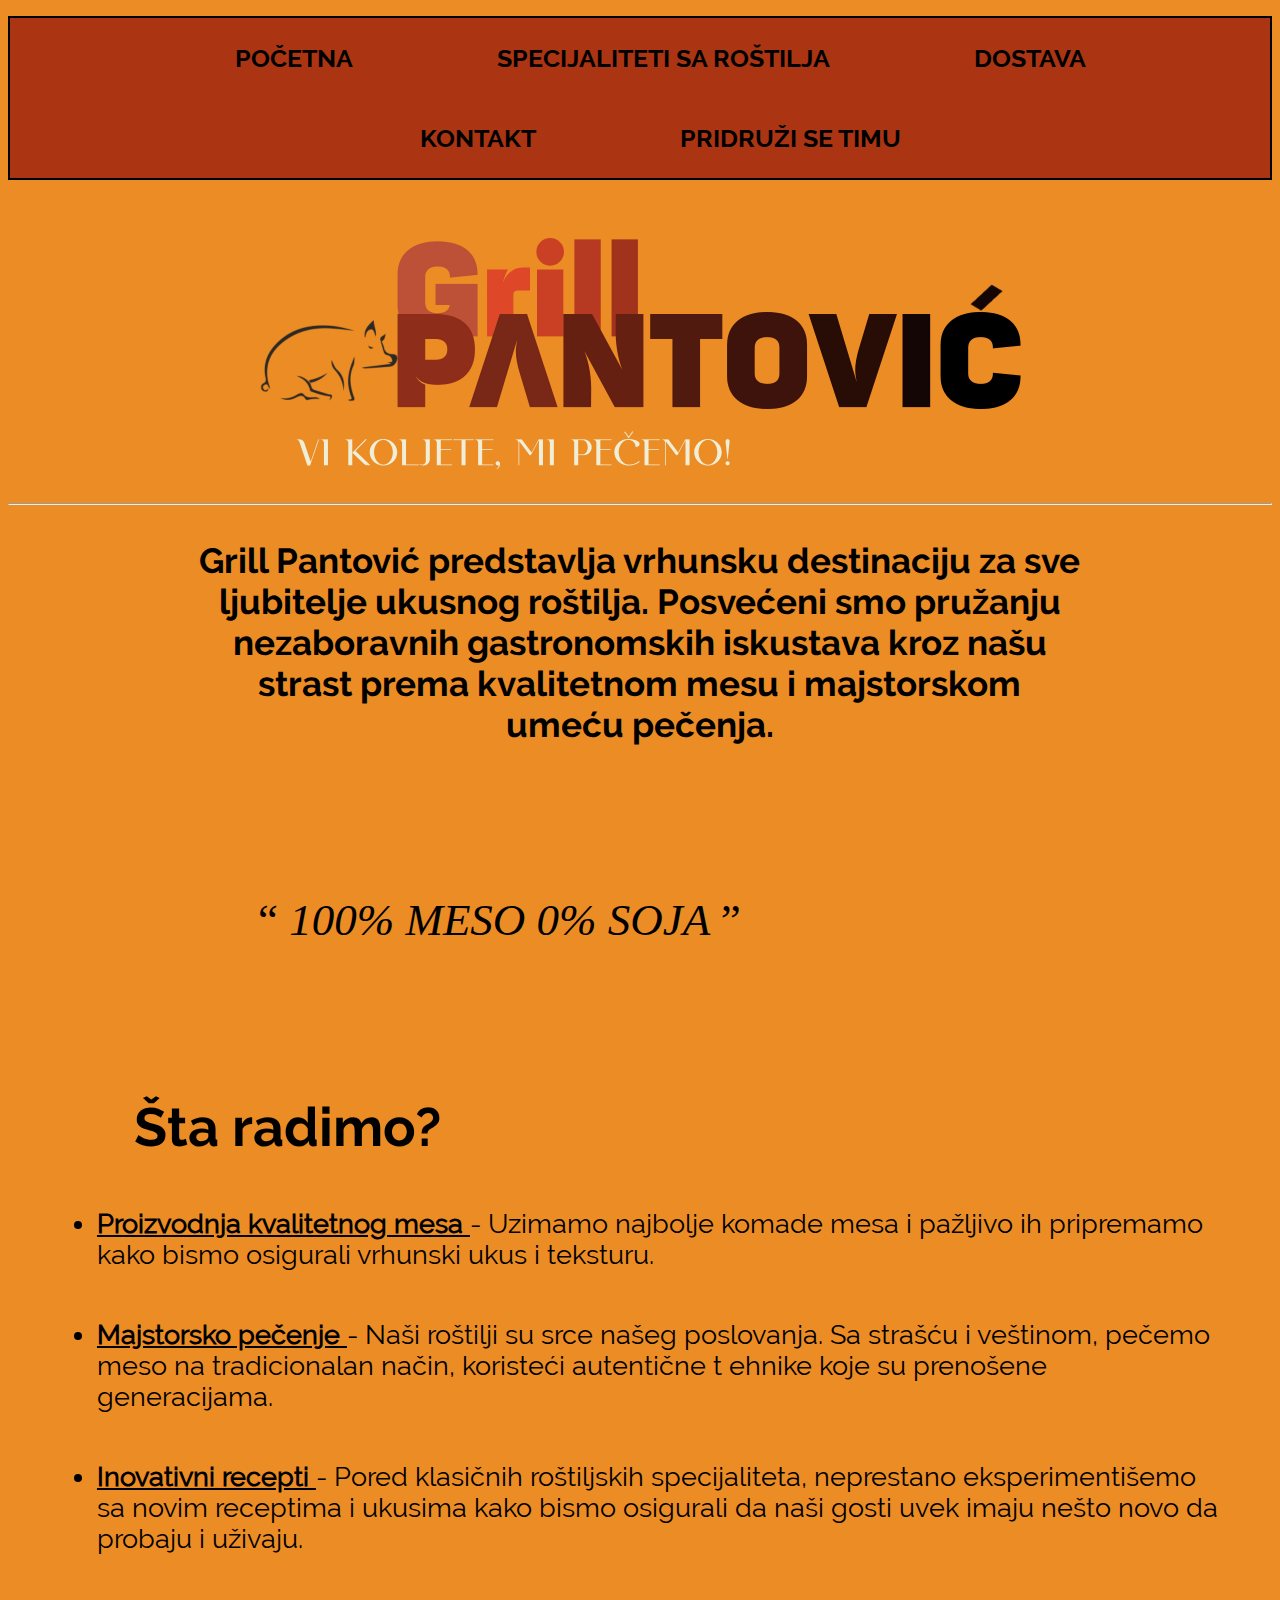
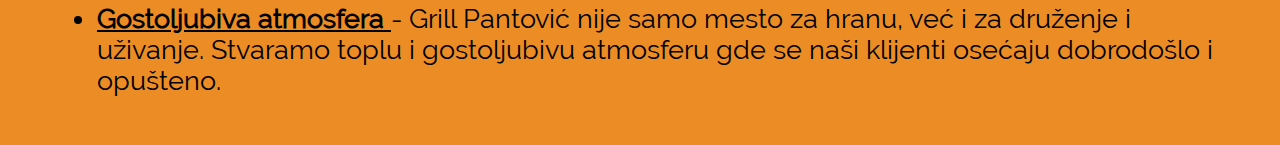
<file: index.html>
<!DOCTYPE html>
<html lang="en">
<head>
    <meta charset="UTF-8">
    <meta name="viewport" content="width=device-width, initial-scale=1.0">
    <title>Grill Pantović</title>
    <link rel="icon" type="image/x-icon" href="faviconlogo.png">
    <link rel="stylesheet" href="index.css">
</head> 
<body style="background-color:#ec8c25;">

<div class="navbar">
    <ul>
      <li><a href="index.html">Početna</a></li>
      <li><a href="meni.html">Specijaliteti sa roštilja</a></li>
      <li><a href="dostava.html" target="_blank">Dostava</a></li>
      <li><a href="kontakt.html">Kontakt</a></li>
      <li><a href="pridruzise.html">Pridruži se timu</a></li>
    </ul>
  </nav>
</div>
<center><img src="grillpantoviclogo.png" alt="Grill Pantovic logo i slogan" width="800"></center>

<hr>
  <h3 class="uvod"> Grill Pantović predstavlja vrhunsku destinaciju za sve ljubitelje ukusnog roštilja. 
    Posvećeni smo pružanju nezaboravnih gastronomskih iskustava kroz našu strast prema kvalitetnom mesu 
    i majstorskom umeću pečenja.</h3> 
<div class="animacijacitati">
  <span>
    <q> <i> 100% MESO 0% SOJA </i> </q>
<br>
<q> <i> KOLKO IM KIDA OVA GURMANSKA </i> </q>
<br>
<q> <i> IJAOOOO ALAL VAM VERA </i></q>
<br>
  </span>
</div>

<div class="opis">
<h2> Šta radimo? </h2>
<ul>
    <li> <b> <u> Proizvodnja kvalitetnog mesa</b> </u> - Uzimamo najbolje komade mesa i pažljivo ih pripremamo kako bismo 
        osigurali vrhunski ukus i teksturu. </li>
    <li> <b> <u>Majstorsko pečenje</b> </u> - Naši roštilji su srce našeg poslovanja. Sa strašću i veštinom, pečemo meso na 
        tradicionalan način, koristeći autentične t ehnike koje su prenošene generacijama.</li>
    <li> <b> <u>Inovativni recepti</b> </u> - Pored klasičnih roštiljskih specijaliteta, neprestano eksperimentišemo sa novim 
        receptima i ukusima kako bismo osigurali da naši gosti uvek imaju nešto novo da probaju i uživaju.</li>
    <li> <b> <u>Gostoljubiva atmosfera</b> </u> - Grill Pantović nije samo mesto za hranu, već i za druženje i uživanje. 
        Stvaramo toplu i gostoljubivu atmosferu gde se naši klijenti osećaju dobrodošlo i opušteno.</li>
</ul>
</div>
</body>
</file>
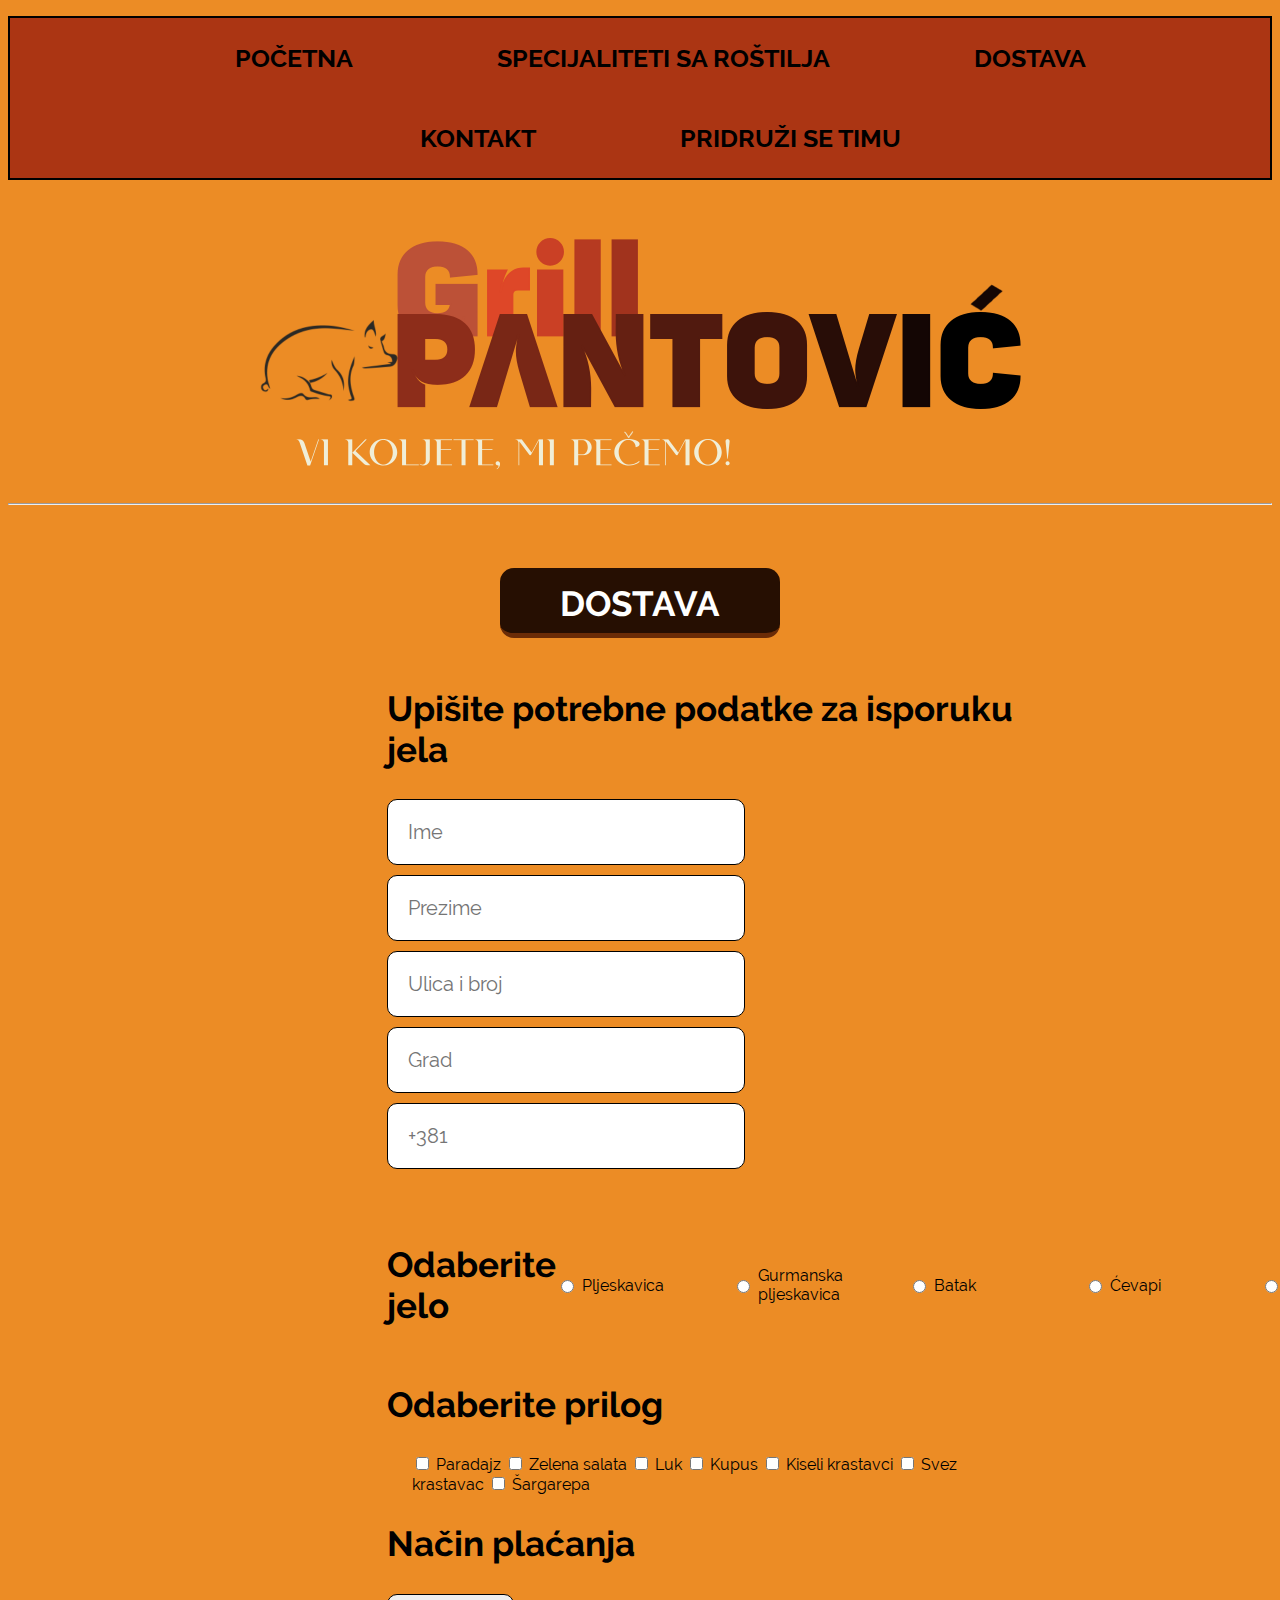
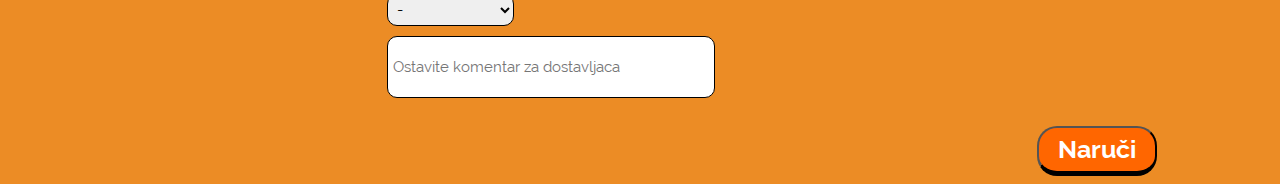
<file: dostava.html>
<!DOCTYPE html>
<html lang="en">
<head>
    <meta charset="UTF-8">
    <meta name="viewport" content="width=device-width, initial-scale=1.0">
    <title>Dostava - Grill Pantović</title>
    <link rel="icon" type="image/x-icon" href="faviconlogo.png">
    <link rel="stylesheet" href="dostava.css">
</head>
<body>
    <body style="background-color:#ec8c25;"></body>
    <div class="navbar">
        <nav>
            <ul>
                <li><a href="index.html">Početna</a></li>
                <li><a href="meni.html">Specijaliteti sa roštilja</a></li>
                <li><a href="dostava.html" target="_blank">Dostava</a></li>
                <li><a href="kontakt.html">Kontakt</a></li>
                <li><a href="pridruzise.html">Pridruži se timu</a></li>
            </ul>
          </nav>
        </div>
      <center><img src="grillpantoviclogo.png" alt="Grill Pantovic logo i slogan" width="800"></center>

      <hr>
    <center> <h1> DOSTAVA</h1> </center>
<div id="forma">    
<div class="licnipodaci">  
    <h2> Upišite potrebne podatke za isporuku jela </h2>

    <form>
        
        <input type="text" placeholder="Ime" required>
        
        <input type="text" placeholder="Prezime" required>
        
        <input type="text" placeholder="Ulica i broj" required>
        
        <input type="text" placeholder="Grad" required>
        
        <input type="number" placeholder="+381" required>
    </form>
</div>
    <br>
    <br>
<div class="odabirjela">  
        <h2> Odaberite jelo </h2>
        <input type="radio" name="has">
        <label for="has"> Pljeskavica </label>
        <input type="radio" name="has">
        <label for="has">Gurmanska pljeskavica </label>
        <input type="radio" name="has">
        <label for="has">Batak </label>
        <input type="radio" name="has">
        <label for="has">Ćevapi </label>
        <input type="radio" name="has">
        <label for="has">Pileće belo </label>
        <input type="radio" name="has">
        <label for="has">Ražnjići </label>
    <br>
    <br>
</div>
<h2> Odaberite prilog</h2>
<div class="prilog">
    <form>
        <input type="checkbox" name="prilog "> Paradajz
        <input type="checkbox" name="prilog"> Zelena salata
        <input type="checkbox" name="prilog"> Luk
        <input type="checkbox" name="prilog"> Kupus
        <input type="checkbox" name="prilog"> Kiseli krastavci
        <input type="checkbox" name="prilog"> Svez krastavac
        <input type="checkbox" name="prilog"> Šargarepa
    </form>
</div>

<h2> Način plaćanja</h2>
<div class="placanje">
    <form>
        <select>
            <option selected> - </option>
            <option> Gotovina </option>
            <option> Kartica </option>
        </select>
    </form>
</div>

    <input type="text" maxlength="50" class="komentar" placeholder="Ostavite komentar za dostavljaca" size="50">
    <br>
    <br>
    <input type="submit" class="dugme" value="Naruči">
</div>
</body>
</html>
</file>
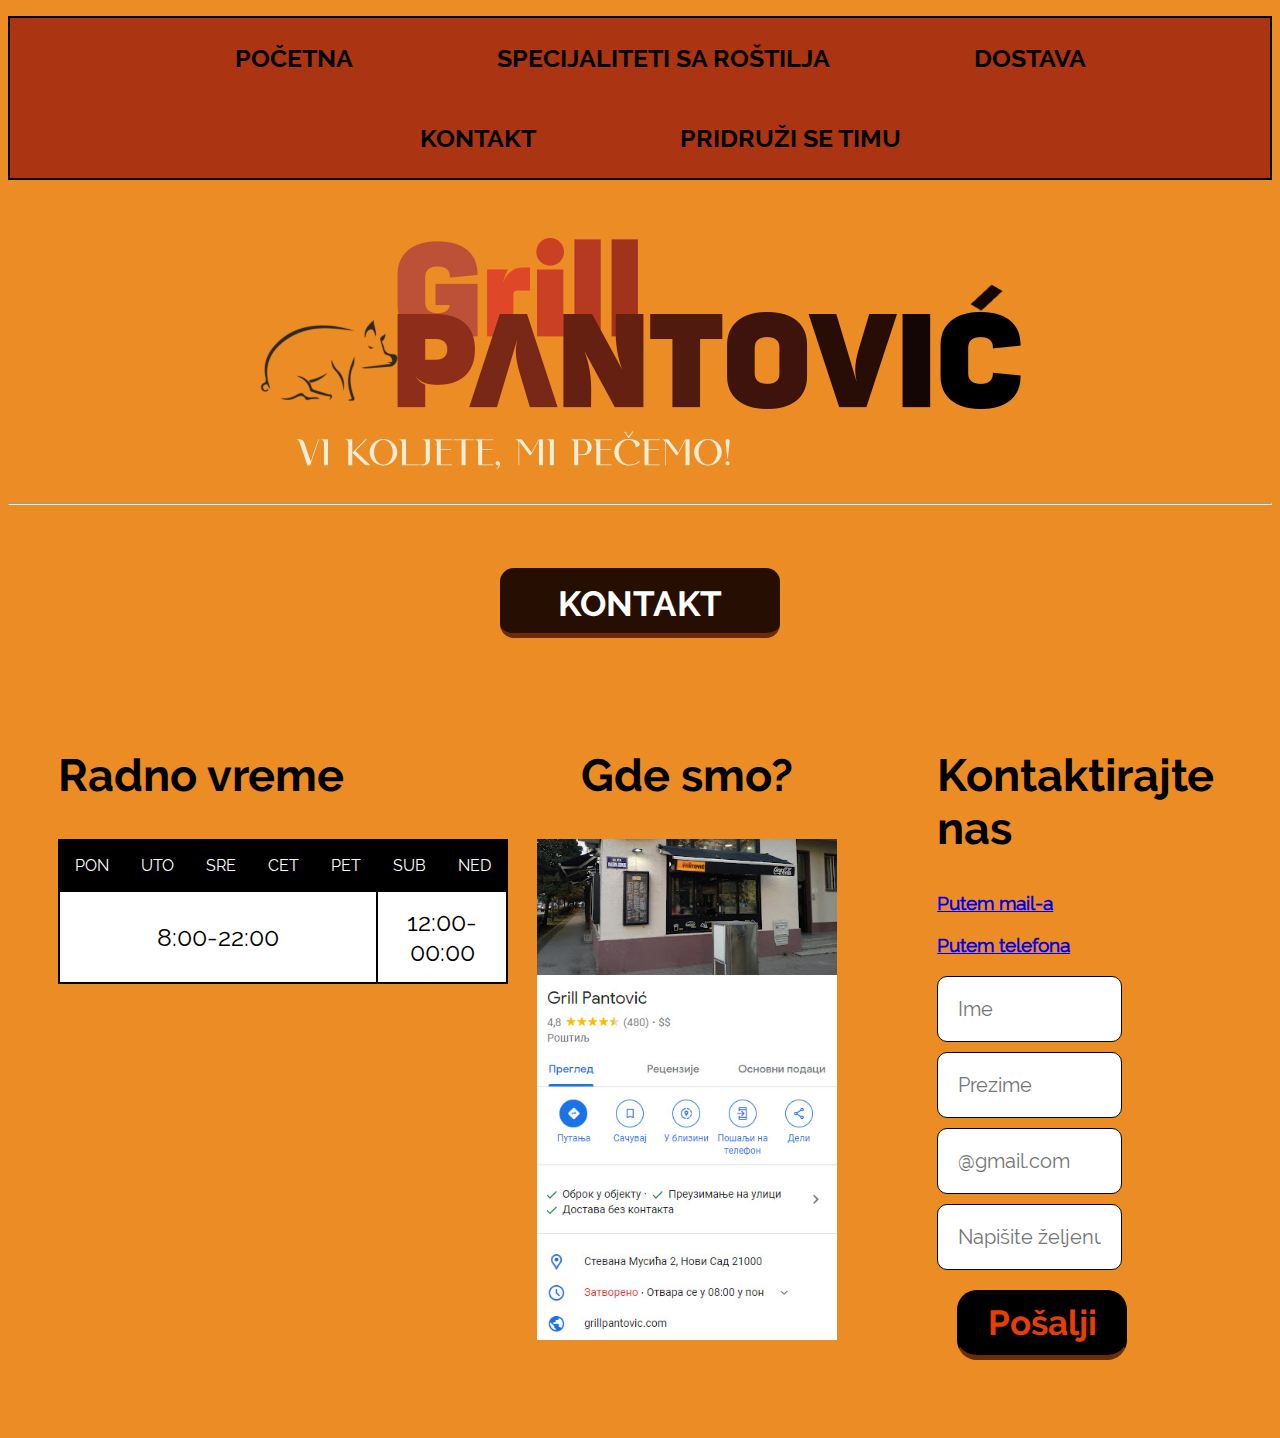
<file: kontakt.html>
<!DOCTYPE html>
<html lang="en">
<head>
    <meta charset="UTF-8">
    <meta name="viewport" content="width=device-width, initial-scale=1.0">
    <title>Galerija - Grill Pantović</title>
    <link rel="icon" type="image/x-icon" href="faviconlogo.png">
    <link rel="stylesheet" href="kontakt.css">
</head>
<body>
<div class="sve">
    <body style="background-color:#ec8c25;"></body>
    <div class="navbar">
        <nav>
            <ul>
                <li><a href="index.html">Početna</a></li>
                <li><a href="meni.html">Specijaliteti sa roštilja</a></li>
                <li><a href="dostava.html" target="_blank">Dostava</a></li>
                <li><a href="kontakt.html">Kontakt</a></li>
                <li><a href="pridruzise.html">Pridruži se timu</a></li>
            </ul>
          </nav>
        </div>
      <center><img src="grillpantoviclogo.png" alt="Grill Pantovic logo i slogan" width="800"></center>

      <hr>
    <center> <h1 id="naslov"> KONTAKT</h1> </center>
<div class="content">
<div class="tabela">
    <h2> Radno vreme </h2>
    <table>
        <tr>
            <td> PON </td>
            <td> UTO </td>
            <td> SRE </td>
            <td> CET </td>
            <td> PET </td>
            <td> SUB </td>
            <td> NED </td>
        </tr>

        <tr>
            <td colspan="5">8:00-22:00</td>
            <td colspan="2">12:00-00:00</td>
            
        </tr>
    </table>
</div>
        <div class="lokacija">
            <center><h2> Gde smo? </h2>
            <img src="kontakt/lokacija.jpg" alt="Grill Pantovic logo i slogan" width="300"></center>
        </div>
        <div class="kontakt">
            <h2> Kontaktirajte nas </h2>
            <h3><a href="mailto:grillpantovic@gmail.com">Putem mail-a </a></h3>
            <h3><a href="callto:+381642840755"> Putem telefona </a></h3>
                <form>
                     
                     <input type="text" placeholder="Ime" required>
                    
                       <input type="text" placeholder="Prezime" required>
                      
                      <input type="email" placeholder="@gmail.com" required>
                     
                     <input type="text" placeholder="Napišite željenu poruku ovde..." required id="poruka">
                         <input type="button" id="dugme" value="Pošalji">
                </form>
        </div>
    </div>
</div>
</body>
</html>
</file>
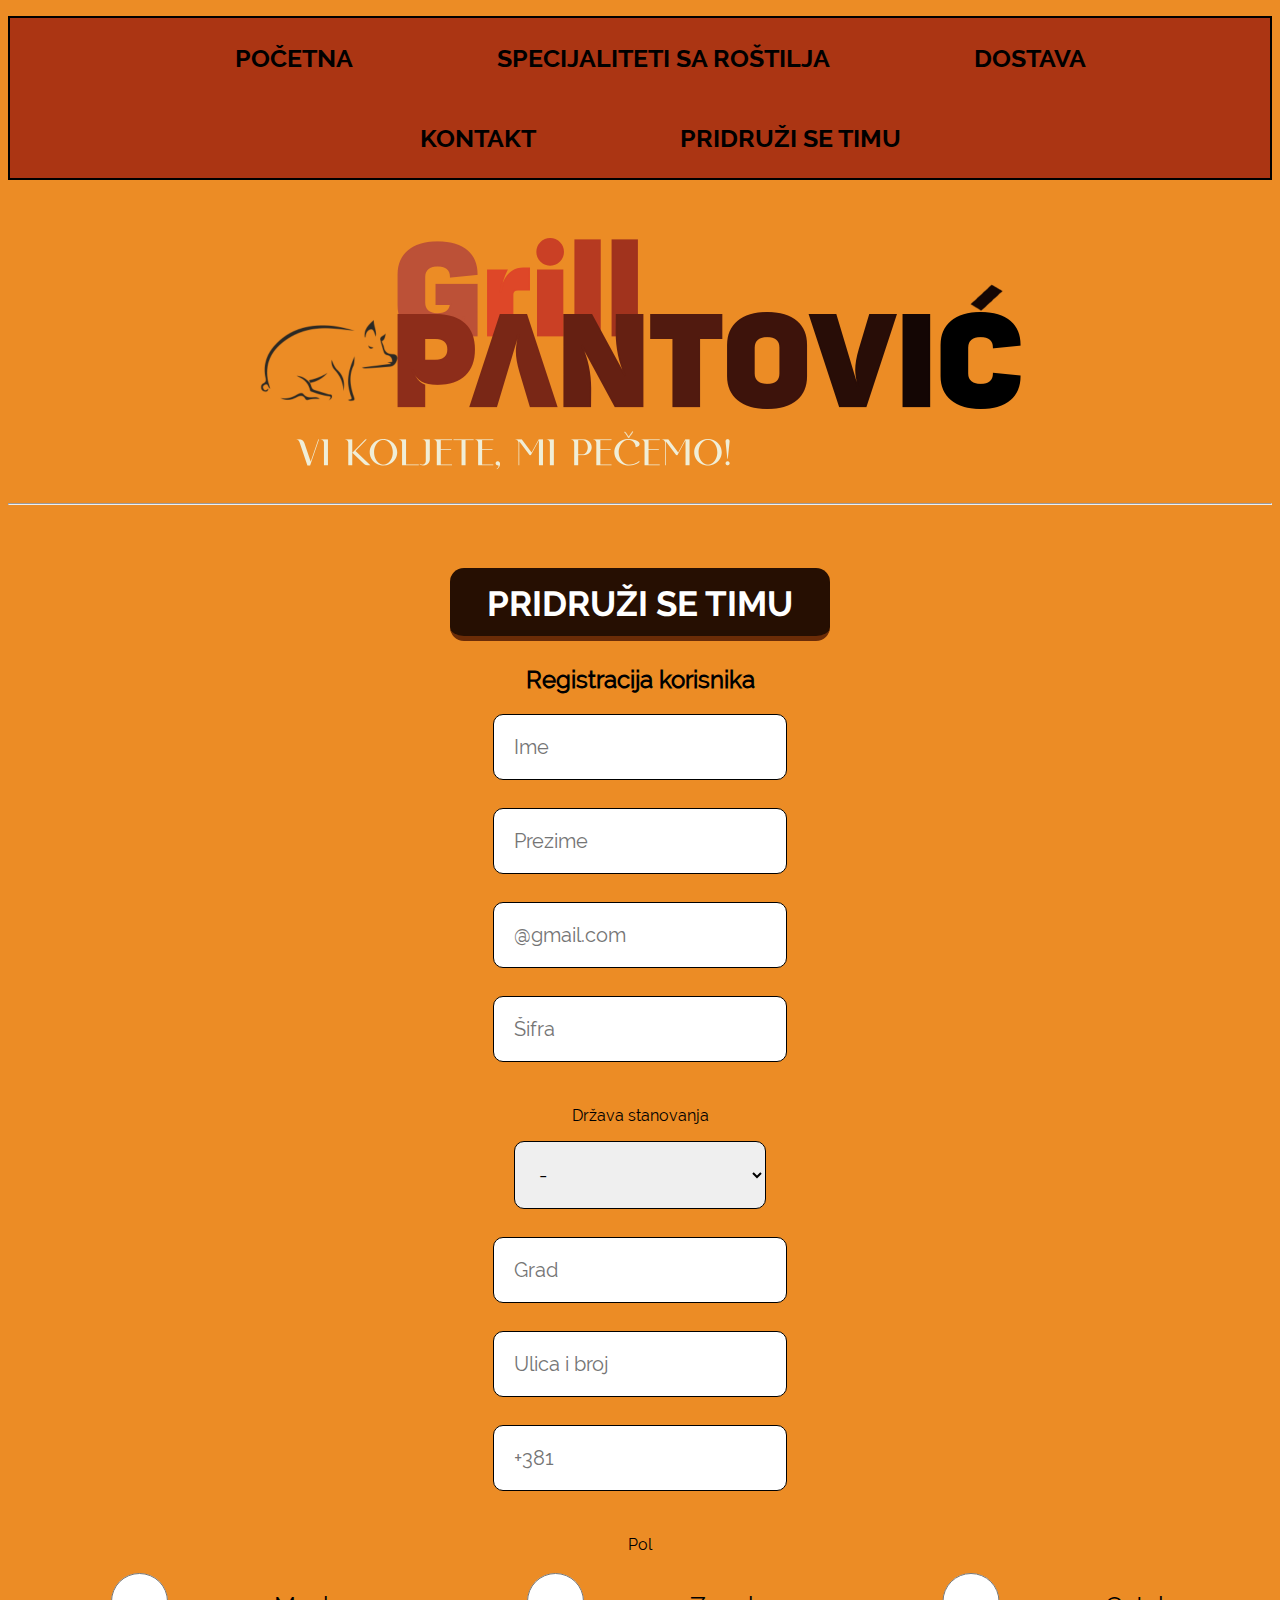
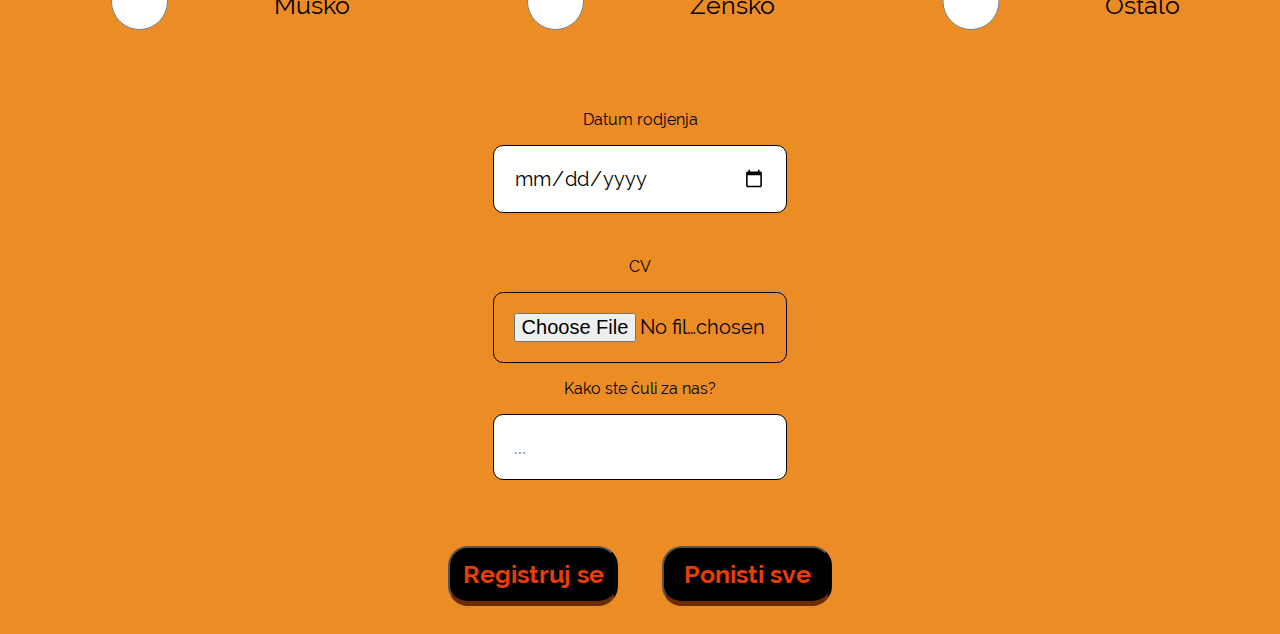
<file: pridruzise.html>
<!DOCTYPE html>
<html lang="en">
<head>
    <meta charset="UTF-8">
    <meta name="viewport" content="width=device-width, initial-scale=1.0">
    <title>Pridruži se timu - Grill Pantović</title>
    <link rel="icon" type="image/x-icon" href="faviconlogo.png">
    <link rel="stylesheet" href="pridruzise.css">
</head>
<body>
    <body style="background-color:#ec8c25;"></body>
    <div class="navbar">
        <nav>
            <ul>
                <li><a href="index.html">Početna</a></li>
                <li><a href="meni.html">Specijaliteti sa roštilja</a></li>
                <li><a href="dostava.html" target="_blank">Dostava</a></li>
                <li><a href="kontakt.html">Kontakt</a></li>
                <li><a href="pridruzise.html">Pridruži se timu</a></li>
            </ul>
          </nav>
        </div>
      <center><img src="grillpantoviclogo.png" alt="Grill Pantovic logo i slogan" width="800"></center>

      <hr>
    <center> <h1> PRIDRUŽI SE TIMU </h1> </center>
    <center>
    <h2> Registracija korisnika</h2>
<div class="upis">
        <input type="text" placeholder="Ime" required>
        <br>
        <input type="text" placeholder="Prezime" required>
        <br>
        <input type="email" placeholder="@gmail.com" required>
        <br>
        <input type="password" placeholder="Šifra" required>
        <br>
        <p> Država stanovanja </p>
        <select>
                <option selected> - </option>
                <option value="Afghanistan">Afghanistan</option>
                <option value="Åland Islands">Åland Islands</option>
                <option value="Albania">Albania</option>
                <option value="Algeria">Algeria</option>
                <option value="American Samoa">American Samoa</option>
                <option value="Andorra">Andorra</option>
                <option value="Angola">Angola</option>
                <option value="Anguilla">Anguilla</option>
                <option value="Antarctica">Antarctica</option>
                <option value="Antigua and Barbuda">Antigua and Barbuda</option>
                <option value="Argentina">Argentina</option>
                <option value="Armenia">Armenia</option>
                <option value="Aruba">Aruba</option>
                <option value="Australia">Australia</option>
                <option value="Austria">Austria</option>
                <option value="Azerbaijan">Azerbaijan</option>
                <option value="Bahamas">Bahamas</option>
                <option value="Bahrain">Bahrain</option>
                <option value="Bangladesh">Bangladesh</option>
                <option value="Barbados">Barbados</option>
                <option value="Belarus">Belarus</option>
                <option value="Belgium">Belgium</option>
                <option value="Belize">Belize</option>
                <option value="Benin">Benin</option>
                <option value="Bermuda">Bermuda</option>
                <option value="Bhutan">Bhutan</option>
                <option value="Bolivia">Bolivia</option>
                <option value="Bosnia and Herzegovina">Bosnia and Herzegovina</option>
                <option value="Botswana">Botswana</option>
                <option value="Bouvet Island">Bouvet Island</option>
                <option value="Brazil">Brazil</option>
                <option value="British Indian Ocean Territory">British Indian Ocean Territory</option>
                <option value="Brunei Darussalam">Brunei Darussalam</option>
                <option value="Bulgaria">Bulgaria</option>
                <option value="Burkina Faso">Burkina Faso</option>
                <option value="Burundi">Burundi</option>
                <option value="Cambodia">Cambodia</option>
                <option value="Cameroon">Cameroon</option>
                <option value="Canada">Canada</option>
                <option value="Cape Verde">Cape Verde</option>
                <option value="Cayman Islands">Cayman Islands</option>
                <option value="Central African Republic">Central African Republic</option>
                <option value="Chad">Chad</option>
                <option value="Chile">Chile</option>
                <option value="China">China</option>
                <option value="Christmas Island">Christmas Island</option>
                <option value="Cocos (Keeling) Islands">Cocos (Keeling) Islands</option>
                <option value="Colombia">Colombia</option>
                <option value="Comoros">Comoros</option>
                <option value="Congo">Congo</option>
                <option value="Congo, The Democratic Republic of The">Congo, The Democratic Republic of The</option>
                <option value="Cook Islands">Cook Islands</option>
                <option value="Costa Rica">Costa Rica</option>
                <option value="Cote D'ivoire">Cote D'ivoire</option>
                <option value="Croatia">Croatia</option>
                <option value="Cuba">Cuba</option>
                <option value="Cyprus">Cyprus</option>
                <option value="Czech Republic">Czech Republic</option>
                <option value="Denmark">Denmark</option>
                <option value="Djibouti">Djibouti</option>
                <option value="Dominica">Dominica</option>
                <option value="Dominican Republic">Dominican Republic</option>
                <option value="Ecuador">Ecuador</option>
                <option value="Egypt">Egypt</option>
                <option value="El Salvador">El Salvador</option>
                <option value="Equatorial Guinea">Equatorial Guinea</option>
                <option value="Eritrea">Eritrea</option>
                <option value="Estonia">Estonia</option>
                <option value="Ethiopia">Ethiopia</option>
                <option value="Falkland Islands (Malvinas)">Falkland Islands (Malvinas)</option>
                <option value="Faroe Islands">Faroe Islands</option>
                <option value="Fiji">Fiji</option>
                <option value="Finland">Finland</option>
                <option value="France">France</option>
                <option value="French Guiana">French Guiana</option>
                <option value="French Polynesia">French Polynesia</option>
                <option value="French Southern Territories">French Southern Territories</option>
                <option value="Gabon">Gabon</option>
                <option value="Gambia">Gambia</option>
                <option value="Georgia">Georgia</option>
                <option value="Germany">Germany</option>
                <option value="Ghana">Ghana</option>
                <option value="Gibraltar">Gibraltar</option>
                <option value="Greece">Greece</option>
                <option value="Greenland">Greenland</option>
                <option value="Grenada">Grenada</option>
                <option value="Guadeloupe">Guadeloupe</option>
                <option value="Guam">Guam</option>
                <option value="Guatemala">Guatemala</option>
                <option value="Guernsey">Guernsey</option>
                <option value="Guinea">Guinea</option>
                <option value="Guinea-bissau">Guinea-bissau</option>
                <option value="Guyana">Guyana</option>
                <option value="Haiti">Haiti</option>
                <option value="Heard Island and Mcdonald Islands">Heard Island and Mcdonald Islands</option>
                <option value="Holy See (Vatican City State)">Holy See (Vatican City State)</option>
                <option value="Honduras">Honduras</option>
                <option value="Hong Kong">Hong Kong</option>
                <option value="Hungary">Hungary</option>
                <option value="Iceland">Iceland</option>
                <option value="India">India</option>
                <option value="Indonesia">Indonesia</option>
                <option value="Iran, Islamic Republic of">Iran, Islamic Republic of</option>
                <option value="Iraq">Iraq</option>
                <option value="Ireland">Ireland</option>
                <option value="Isle of Man">Isle of Man</option>
                <option value="Israel">Israel</option>
                <option value="Italy">Italy</option>
                <option value="Jamaica">Jamaica</option>
                <option value="Japan">Japan</option>
                <option value="Jersey">Jersey</option>
                <option value="Jordan">Jordan</option>
                <option value="Kazakhstan">Kazakhstan</option>
                <option value="Kenya">Kenya</option>
                <option value="Kiribati">Kiribati</option>
                <option value="Korea, Democratic People's Republic of">Korea, Democratic People's Republic of</option>
                <option value="Korea, Republic of">Korea, Republic of</option>
                <option value="Kuwait">Kuwait</option>
                <option value="Kyrgyzstan">Kyrgyzstan</option>
                <option value="Lao People's Democratic Republic">Lao People's Democratic Republic</option>
                <option value="Latvia">Latvia</option>
                <option value="Lebanon">Lebanon</option>
                <option value="Lesotho">Lesotho</option>
                <option value="Liberia">Liberia</option>
                <option value="Libyan Arab Jamahiriya">Libyan Arab Jamahiriya</option>
                <option value="Liechtenstein">Liechtenstein</option>
                <option value="Lithuania">Lithuania</option>
                <option value="Luxembourg">Luxembourg</option>
                <option value="Macao">Macao</option>
                <option value="Macedonia, The Former Yugoslav Republic of">Macedonia, The Former Yugoslav Republic of</option>
                <option value="Madagascar">Madagascar</option>
                <option value="Malawi">Malawi</option>
                <option value="Malaysia">Malaysia</option>
                <option value="Maldives">Maldives</option>
                <option value="Mali">Mali</option>
                <option value="Malta">Malta</option>
                <option value="Marshall Islands">Marshall Islands</option>
                <option value="Martinique">Martinique</option>
                <option value="Mauritania">Mauritania</option>
                <option value="Mauritius">Mauritius</option>
                <option value="Mayotte">Mayotte</option>
                <option value="Mexico">Mexico</option>
                <option value="Micronesia, Federated States of">Micronesia, Federated States of</option>
                <option value="Moldova, Republic of">Moldova, Republic of</option>
                <option value="Monaco">Monaco</option>
                <option value="Mongolia">Mongolia</option>
                <option value="Montenegro">Montenegro</option>
                <option value="Montserrat">Montserrat</option>
                <option value="Morocco">Morocco</option>
                <option value="Mozambique">Mozambique</option>
                <option value="Myanmar">Myanmar</option>
                <option value="Namibia">Namibia</option>
                <option value="Nauru">Nauru</option>
                <option value="Nepal">Nepal</option>
                <option value="Netherlands">Netherlands</option>
                <option value="Netherlands Antilles">Netherlands Antilles</option>
                <option value="New Caledonia">New Caledonia</option>
                <option value="New Zealand">New Zealand</option>
                <option value="Nicaragua">Nicaragua</option>
                <option value="Niger">Niger</option>
                <option value="Nigeria">Nigeria</option>
                <option value="Niue">Niue</option>
                <option value="Norfolk Island">Norfolk Island</option>
                <option value="Northern Mariana Islands">Northern Mariana Islands</option>
                <option value="Norway">Norway</option>
                <option value="Oman">Oman</option>
                <option value="Pakistan">Pakistan</option>
                <option value="Palau">Palau</option>
                <option value="Palestinian Territory, Occupied">Palestinian Territory, Occupied</option>
                <option value="Panama">Panama</option>
                <option value="Papua New Guinea">Papua New Guinea</option>
                <option value="Paraguay">Paraguay</option>
                <option value="Peru">Peru</option>
                <option value="Philippines">Philippines</option>
                <option value="Pitcairn">Pitcairn</option>
                <option value="Poland">Poland</option>
                <option value="Portugal">Portugal</option>
                <option value="Puerto Rico">Puerto Rico</option>
                <option value="Qatar">Qatar</option>
                <option value="Reunion">Reunion</option>
                <option value="Romania">Romania</option>
                <option value="Russian Federation">Russian Federation</option>
                <option value="Rwanda">Rwanda</option>
                <option value="Saint Helena">Saint Helena</option>
                <option value="Saint Kitts and Nevis">Saint Kitts and Nevis</option>
                <option value="Saint Lucia">Saint Lucia</option>
                <option value="Saint Pierre and Miquelon">Saint Pierre and Miquelon</option>
                <option value="Saint Vincent and The Grenadines">Saint Vincent and The Grenadines</option>
                <option value="Samoa">Samoa</option>
                <option value="San Marino">San Marino</option>
                <option value="Sao Tome and Principe">Sao Tome and Principe</option>
                <option value="Saudi Arabia">Saudi Arabia</option>
                <option value="Senegal">Senegal</option>
                <option value="Serbia">Serbia</option>
                <option value="Seychelles">Seychelles</option>
                <option value="Sierra Leone">Sierra Leone</option>
                <option value="Singapore">Singapore</option>
                <option value="Slovakia">Slovakia</option>
                <option value="Slovenia">Slovenia</option>
                <option value="Solomon Islands">Solomon Islands</option>
                <option value="Somalia">Somalia</option>
                <option value="South Africa">South Africa</option>
                <option value="South Georgia and The South Sandwich Islands">South Georgia and The South Sandwich Islands</option>
                <option value="Spain">Spain</option>
                <option value="Sri Lanka">Sri Lanka</option>
                <option value="Sudan">Sudan</option>
                <option value="Suriname">Suriname</option>
                <option value="Svalbard and Jan Mayen">Svalbard and Jan Mayen</option>
                <option value="Swaziland">Swaziland</option>
                <option value="Sweden">Sweden</option>
                <option value="Switzerland">Switzerland</option>
                <option value="Syrian Arab Republic">Syrian Arab Republic</option>
                <option value="Taiwan">Taiwan</option>
                <option value="Tajikistan">Tajikistan</option>
                <option value="Tanzania, United Republic of">Tanzania, United Republic of</option>
                <option value="Thailand">Thailand</option>
                <option value="Timor-leste">Timor-leste</option>
                <option value="Togo">Togo</option>
                <option value="Tokelau">Tokelau</option>
                <option value="Tonga">Tonga</option>
                <option value="Trinidad and Tobago">Trinidad and Tobago</option>
                <option value="Tunisia">Tunisia</option>
                <option value="Turkey">Turkey</option>
                <option value="Turkmenistan">Turkmenistan</option>
                <option value="Turks and Caicos Islands">Turks and Caicos Islands</option>
                <option value="Tuvalu">Tuvalu</option>
                <option value="Uganda">Uganda</option>
                <option value="Ukraine">Ukraine</option>
                <option value="United Arab Emirates">United Arab Emirates</option>
                <option value="United Kingdom">United Kingdom</option>
                <option value="United States">United States</option>
                <option value="United States Minor Outlying Islands">United States Minor Outlying Islands</option>
                <option value="Uruguay">Uruguay</option>
                <option value="Uzbekistan">Uzbekistan</option>
                <option value="Vanuatu">Vanuatu</option>
                <option value="Venezuela">Venezuela</option>
                <option value="Viet Nam">Viet Nam</option>
                <option value="Virgin Islands, British">Virgin Islands, British</option>
                <option value="Virgin Islands, U.S.">Virgin Islands, U.S.</option>
                <option value="Wallis and Futuna">Wallis and Futuna</option>
                <option value="Western Sahara">Western Sahara</option>
                <option value="Yemen">Yemen</option>
                <option value="Zambia">Zambia</option>
                <option value="Zimbabwe">Zimbabwe</option>
            </select>
        <br>
        <input type="text" placeholder="Grad" required>
        <br>
        <input type="text" placeholder="Ulica i broj">
        <br>
        <input type="number" placeholder="+381" required>
        <br>
        <p> Pol <p>
        <div class="radiodugmad">
        <input type="radio" name="pol" required>
        <label for="pol"> Musko </label>
        <input type="radio" name="pol" required>
        <label for="pol"> Zensko </label>
        <input type="radio" name="pol" required>
        <label for="pol"> Ostalo </label>
        </div>
        <br>
        <br>
        <br>
        <p> Datum rodjenja </p>
        <input type="date" required>
        <br>
        <p> CV </p>
        <input type="file">
        <p> Kako ste čuli za nas? </p>
        <input type="text" placeholder="...">
        <br>
        <br>
        <button class="regist">Registruj se</button>
        <button type="reset" class="cancel">Ponisti sve</button>
</div>
</center>
</body>
</html>
</file>
<file: index.css>
@font-face {
    font-family: boldfont1;
    src: url(Raleway-Bold.ttf);
}
@font-face {
    font-family: regularfont1;
    src: url(Raleway-Regular.ttf);
}
.navbar ul{
    list-style-type: none;
    background-color: #ab3513;
    text-align: center;
    border: 2px solid black;
}
.navbar li{
    display: inline-block;
}
.navbar a{
    text-decoration: none;
    color: black;
    display: block;
    padding: 25px 70px;
    font-size: 25px;
    text-transform: uppercase;
    font-weight: bold;
    text-align: center;
    font-family: boldfont1;
}
a:hover{
    color: white;
    border-bottom: 5px solid black;
    font-size: 27px;
}
a:active{
    border-bottom: 5px solid black;
    color: #ec8c25;
}
.uvod{
    text-align: center;
    font-size: 35px;
    font-family: boldfont1;
    width: 70%;
    position: relative;
    left: 15%;
    margin-bottom: 150px;
}
.animacijacitati{
    display: flex;
    justify-content: center;
    border: 0px solid #ec8c25;
    height: 50px;
    line-height: 50px;
    font-size: 45px;
    overflow: hidden;
    margin-bottom: 150px;
}
.animacijacitati span{
    position: relative;
    animation: switcharoo 8s ease-in-out infinite;
}
@keyframes switcharoo {
    0%,
    100%{
        top:0;
    }
    20%{
        top:0
    }
    25%{
        top:-50px;
    }
    45%{
        top: -50px;
    }
    50%{
        top: -100px;
    }
    70%{
        top: -100px;
    }
    75%{
        top: -150px;
    }
    95%{
        top: -150px;
    }
}
.opis h2{
    font-family: boldfont1;
    margin-left: 10%;
    font-size: 6vh;
}
.opis li{
    font-family: regularfont1;
    font-size: 3vh;
    margin: 4%;
}
@media screen and (max-width:900px) {
    li,h2,h3{
      color: rgb(255, 255, 255);
    }
}
</file>
<file: dostava.css>
@font-face {
    font-family: boldfont1;
    src: url(Raleway-Bold.ttf);
}
@font-face {
    font-family: regularfont1;
    src: url(Raleway-Regular.ttf);
}
.navbar ul{
    list-style-type: none;
    background-color: #ab3513;
    text-align: center;
    border: 2px solid black;
}
.navbar li{
    display: inline-block;
}
.navbar a{
    text-decoration: none;
    color: black;
    display: block;
    padding: 25px 70px;
    font-size: 25px;
    text-transform: uppercase;
    font-weight: bold;
    text-align: center;
    font-family: boldfont1;
}
a:hover{
    color: white;
    border-bottom: 5px solid black;
    font-size: 27px;
}
a:active{
    border-bottom: 5px solid black;
    color: #ec8c25;
}
h1{
    font-family: boldfont1;
    margin-top: 5%;
    width: 280px;
    height: 50px;
    border-radius: 14px;
    color: rgb(255, 255, 255);
    background-color: #260f02;
    border-bottom: 5px solid #6b2c07;
    padding-top: 15px;
    font-size: 35px;
}

.licnipodaci input{
    padding: 20px;
    border: 1px solid black;
    border-radius: 10px;
    margin-bottom: 10px;
    width: 50%;
    font-family: regularfont1;
    color: #000000;
    font-size: 20px;
    display: block;
}
::placeholder{
    font-family: regularfont1;
}
h2{
    font-family: boldfont1;
    font-size: 35px;
}
#forma{
    margin-left: 30%;
    margin-top: 50px;
    width: 50%;
}
.jelo{
    font-family: regularfont1;
    font-size: 35px;
    display: block;
}
.odabirjela{
    display: flex;
}

.odabirjela label{
    min-width: 150px;
    min-height: 70px;
    display: flex;
    align-items: center;
    padding-left: 5px;
    font-family: regularfont1;
}
.prilog{
    font-family: regularfont1;
    padding-left: 15px;
    margin: 10px;
}
select{
    padding: 5px;
    border: 1px solid black;
    border-radius: 10px;
    margin-bottom: 10px;
    width: 20%;
    font-family: regularfont1;
    color: #000000;
    font-size: 15px;
}
.komentar{
    padding: 5px;
    border: 1px solid black;
    border-radius: 10px;
    margin-bottom: 10px;
    width: 50%;
    height: 50px;
    font-family: regularfont1;
    color: #000000;
    font-size: 15px;
}
.dugme{
    border-radius: 20px;
    height: 50px;
    width: 120px;
    font-family: boldfont1;
    font-size: 25px;
    background-color: rgb(255, 102, 0);
    border-bottom: 5px solid black;
    color: white;
    margin-left: 650px;
}
.dugme:hover{
    border-radius: 20px;
    height: 50px;
    width: 120px;
    font-family: boldfont1;
    font-size: 25px;
    background-color: black;
    border-bottom: 5px solid #6b2c07;
    color: #e63d09;
    margin-left: 650px;
}
</file>
<file: kontakt.css>
@font-face {
    font-family: boldfont1;
    src: url(Raleway-Bold.ttf);
}
@font-face {
    font-family: regularfont1;
    src: url(Raleway-Regular.ttf);
}
.navbar ul{
    list-style-type: none;
    background-color: #ab3513;
    text-align: center;
    border: 2px solid black;
}
.navbar li{
    display: inline-block;
}
.navbar a{
    text-decoration: none;
    color: black;
    display: block;
    padding: 25px 70px;
    font-size: 25px;
    text-transform: uppercase;
    font-weight: bold;
    text-align: center;
    font-family: boldfont1;
}
a:hover{
    color: white;
    border-bottom: 5px solid black;
    font-size: 20px;
}
a:active{
    border-bottom: 5px solid black;
    color: #ec8c25;
}
#naslov{
    font-family: boldfont1;
    margin-top: 5%;
    width: 280px;
    height: 50px;
    border-radius: 14px;
    color: rgb(255, 255, 255);
    background-color: #260f02;
    border-bottom: 5px solid #6b2c07;
    padding-top: 15px;
    font-size: 35px;
}
.tabela{
    width: 30%;
    margin: 50px;
}
.tabela h2{
    font-family: boldfont1;
    font-size: 45px;
}
.lokacija{
    width: 30%;
    margin: 50px;
}
.lokacija h2{
    font-family: boldfont1;
    font-size: 45px;
}
.kontakt{
    width: 30%;
    margin: 50px;
}
.kontakt h2{
    font-family: boldfont1;
    font-size: 45px;
}
.content{
    display: flex;
}
table, td{
    border: 2px solid black;
    border-collapse: collapse;
    padding: 15px;
    text-align: center;
}
tr:nth-child(1){
    background-color: rgb(0, 0, 0);
    font-family: regularfont1;
    color: white;
}
tr:nth-child(2){
    background-color: rgb(255, 255, 255);
    font-family: regularfont1;
    color: rgb(0, 0, 0);
    font-size: 25px;
}
.lokacija img:hover{
    animation: pomerase 1s linear;
}
@keyframes pomerase {
    0%{
        width:300px;
    }
    25%{
        width:325px;
    }
    50%{
        width: 350px;
    }
    75%{
    width: 325px;
    }
    100%{
    width: 300px;
}
}
.kontakt a{
    font-family: regularfont1;

}
.kontakt form input{
    padding: 20px;
    border: 1px solid black;
    border-radius: 10px;
    margin-bottom: 10px;
    width: 50%;
    font-family: regularfont1;
    color: #000000;
    font-size: 20px;
    display: block;
}
#dugme{
    border-radius: 20px;
    height: 70px;
    width: 170px;
    font-family: boldfont1;
    font-size: 35px;
    padding: 10px;
    background-color: black;
    border-bottom: 5px solid #6b2c07;
    color: #e63d09;
    margin: 20px;
}
#dugme:hover{
    border-radius: 20px;
    height: 70px;
    width: 170px;
    font-family: boldfont1;
    font-size: 35px;
    padding:10px;
    background-color: rgb(255, 255, 255);
    border-bottom: 5px solid #000000;
    color: #07951c;
    margin: 20px;
}
</file>
<file: pridruzise.css>
@font-face {
    font-family: boldfont1;
    src: url(Raleway-Bold.ttf);
}
@font-face {
    font-family: regularfont1;
    src: url(Raleway-Regular.ttf);
}
.navbar ul{
    list-style-type: none;
    background-color: #ab3513;
    text-align: center;
    border: 2px solid black;
}
.navbar li{
    display: inline-block;
}
.navbar a{
    text-decoration: none;
    color: black;
    display: block;
    padding: 25px 70px;
    font-size: 25px;
    text-transform: uppercase;
    font-weight: bold;
    text-align: center;
    font-family: boldfont1;
}
a:hover{
    color: white;
    border-bottom: 5px solid black;
    font-size: 27px;
}
a:active{
    border-bottom: 5px solid black;
    color: #ec8c25;
}
h1{
    font-family: boldfont1;
    margin-top: 5%;
    width: 380px;
    height: 53px;
    border-radius: 14px;
    color: rgb(255, 255, 255);
    background-color: #260f02;
    border-bottom: 5px solid #6b2c07;
    padding-top: 15px;
    font-size: 35px;
}
h2{
    font-family: regularfont1;
}
.upis input, select{
    padding: 20px;
    border: 1px solid black;
    border-radius: 10px;
    margin-bottom: 10px;
    width: 20%;
    font-family: regularfont1;
    color: #000000;
    font-size: 20px;
    display: block;
}
p{
    font-family: regularfont1;
}
.radiodugmad{
    display: flex;
}

.radiodugmad label{
    min-width: 150px;
    min-height: 70px;
    display: flex;
    align-items: center;
    padding-left: 5px;
    font-family: regularfont1;
    font-size: 25px;
}
button{
    border-radius: 20px;
    height: 60px;
    width: 170px;
    font-family: boldfont1;
    font-size: 25px;
    background-color: black;
    border-bottom: 5px solid #6b2c07;
    color: #e63d09;
    margin: 20px;
}
.regist:hover{
    border-radius: 20px;
    height: 60px;
    width: 170px;
    font-family: boldfont1;
    font-size: 25px;
    background-color: rgb(255, 255, 255);
    border-bottom: 5px solid #000000;
    color: #07951c;
    margin: 20px;
}
.cancel:hover{
    border-radius: 20px;
    height: 60px;
    width: 170px;
    font-family: boldfont1;
    font-size: 25px;
    background-color: rgb(255, 255, 255);
    border-bottom: 5px solid #000000;
    color: #950707;
    margin: 20px;
}
</file>
